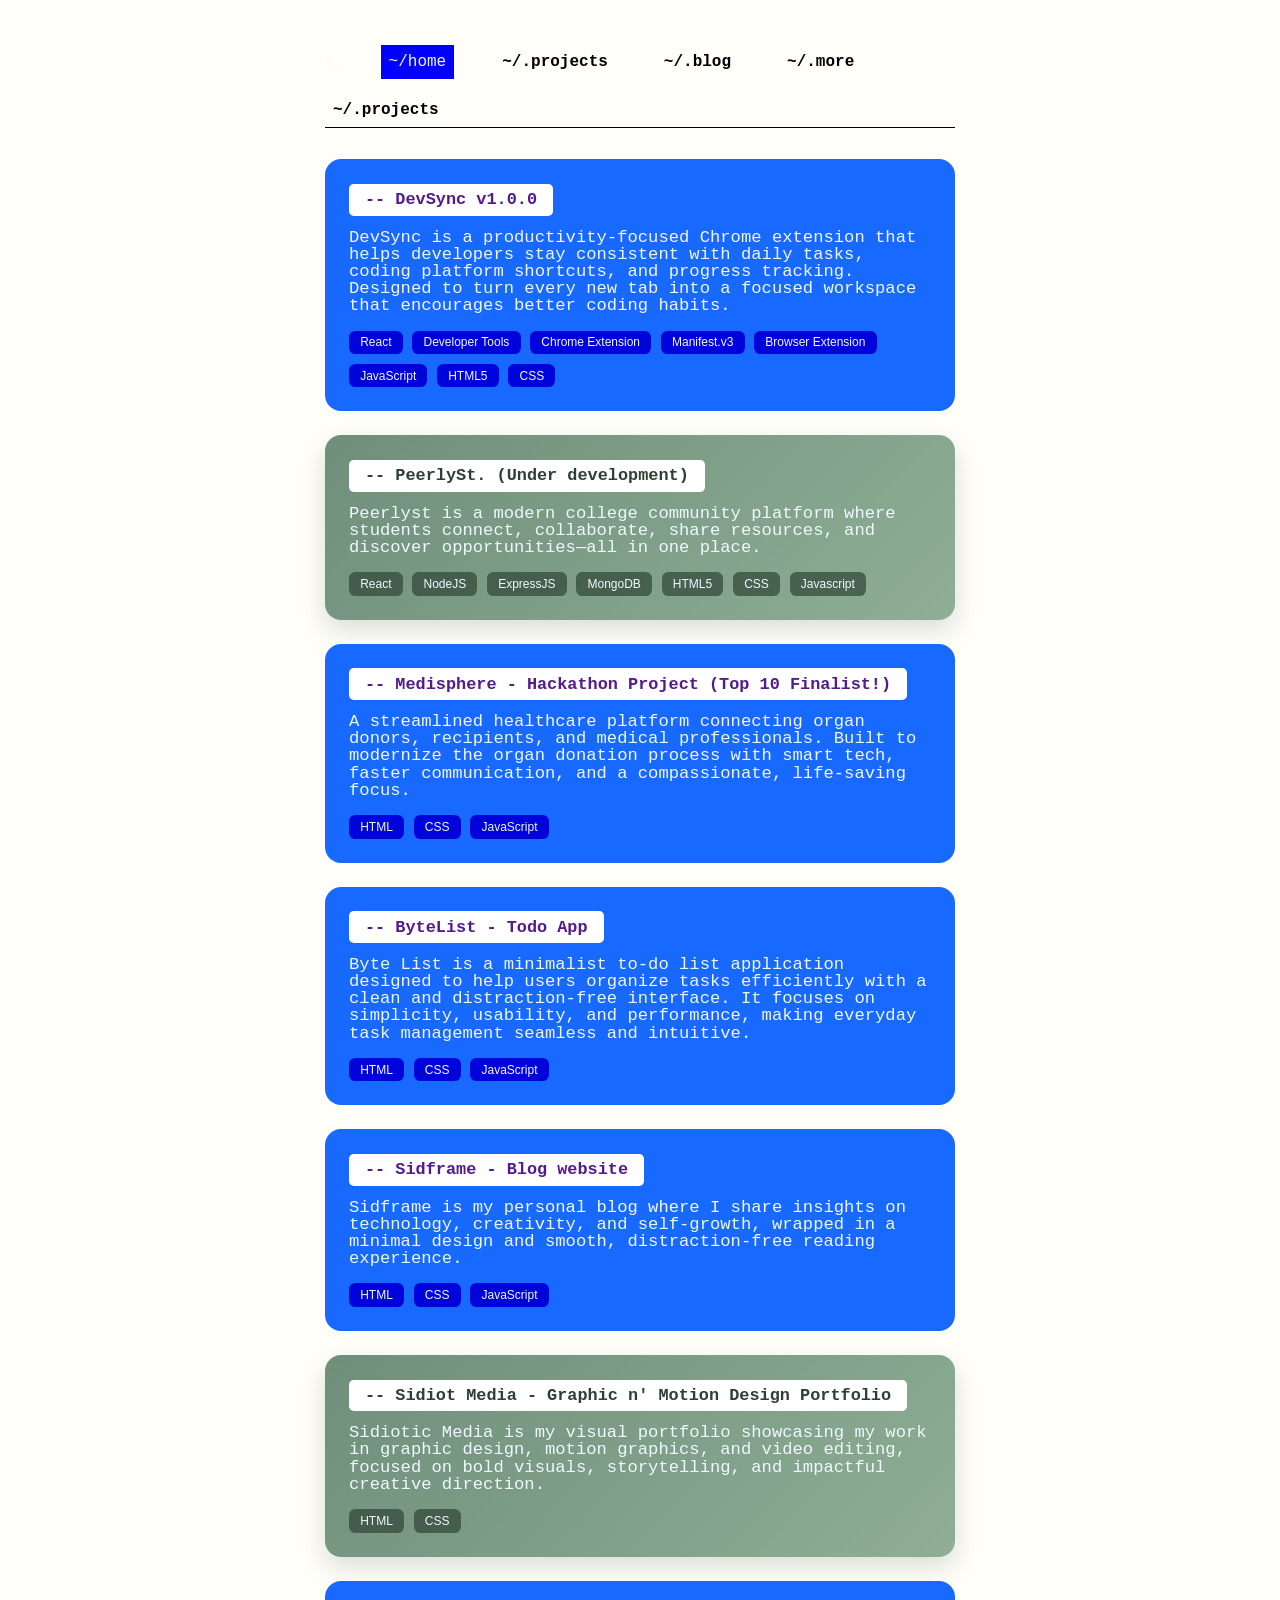
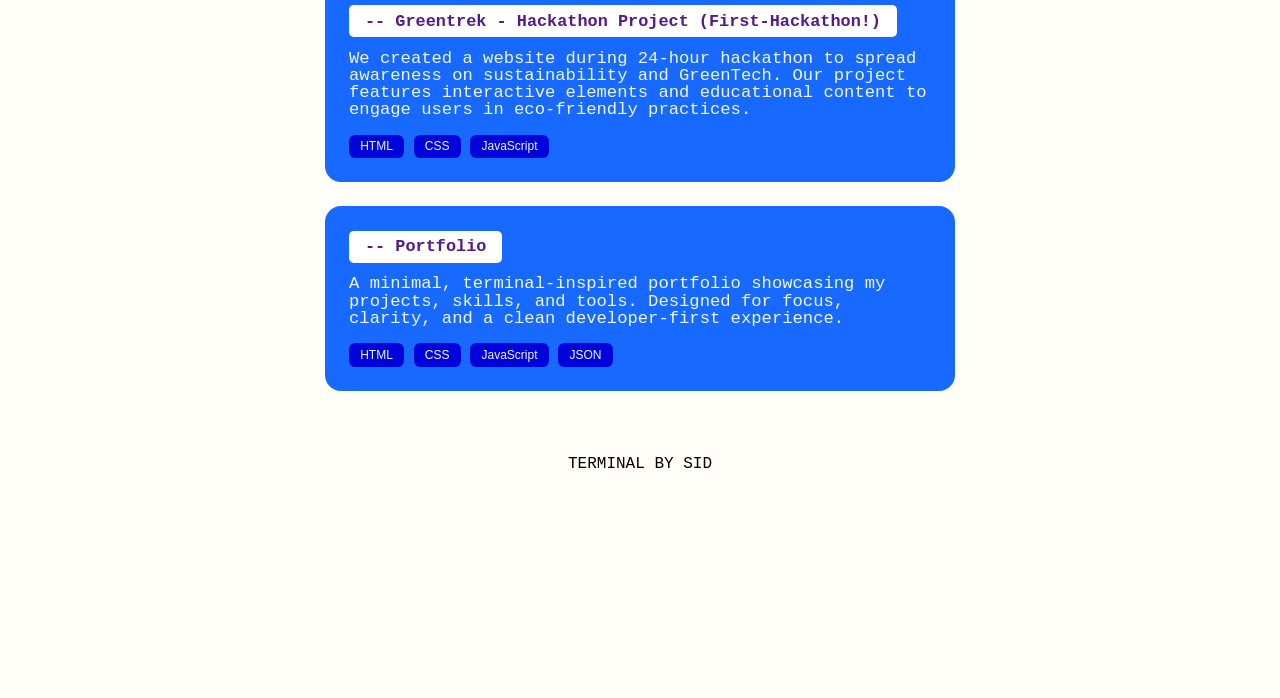
<file: portfolio.html>
<!DOCTYPE html>
<html lang="en">
<head>
    <meta charset="UTF-8">
    <meta name="viewport" content="width=device-width, initial-scale=1.0">
    <title>Sidbytes - Projects</title>
    <link rel="shortcut icon" href="images/zuck-modified.png" type="image/x-icon">
    <link rel="stylesheet" href="home.css">
    <link rel="stylesheet" href="portfolio.css">
    <link rel="" href="">
</head>
<body>

    <script data-name="BMC-Widget" data-cfasync="false" src="https://cdnjs.buymeacoffee.com/1.0.0/widget.prod.min.js"
        data-id="sidisreal" data-description="Support me on Buy me a coffee!" data-message="" data-color="white" data-emoji="☕"
        data-position="Right" data-x_margin="18" data-y_margin="18"></script>

    <div class="main">
        <div class="nav-bar">
            <p>>_</p>
            <a href="index.html"><button id="home-spec">~/home</button></a>
            <a href="portfolio.html"><button id="home">~/.projects</button></a>
            <a href="https://sidframe.vercel.app/" target="_blank"><button id="home">~/.blog</button></a>
            <!-- <button id="home">~/.stacks</button> -->
            <div class="dropdown home">
               <button id="more-btn" class="dropdown-button more-btn">~/.more</button>
                <div id="dropdown-content" class="dropdown-content">
                    <a href="more/favourites.html">Favorites</a>
                    <a href="more/contact.html">Contact</a>
                </div>
            </div>
        </div>

        <div class="gap"></div>
        
        <div class="info-bar">
            <p id="home">~/.projects</p>
        </div>
        <hr id="division">
        
       <div class="portfolio-container"></div>
       <script src="portfolio.js"></script>

    <div class="gap1"></div>
    <p id="endtitle">TERMINAL BY SID</p>

    <div class="gap1"></div>
    </div>
</body>
</html>
</file>
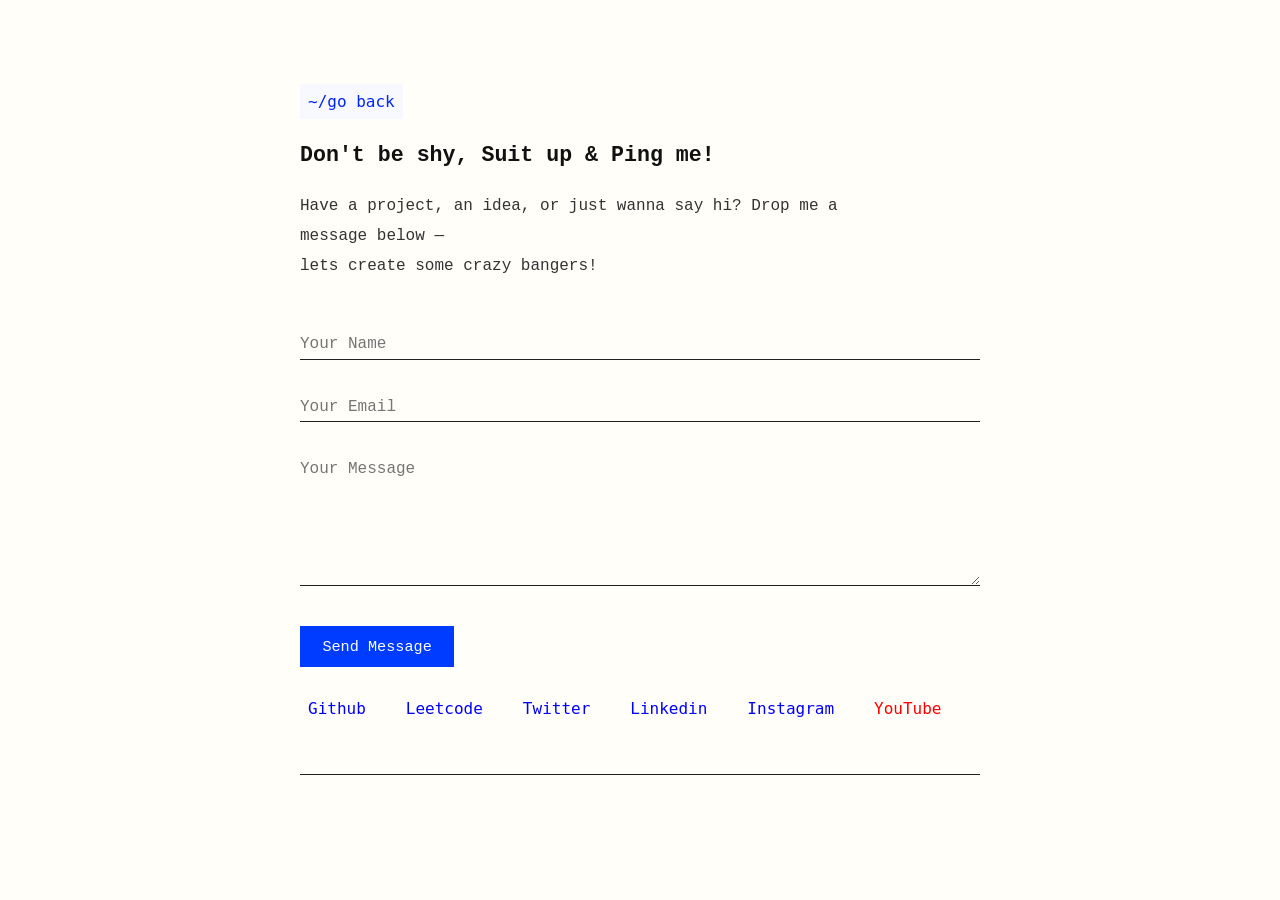
<file: more/contact.html>
<!DOCTYPE html>
<html lang="en">

<head>
    <meta charset="UTF-8">
    <meta name="viewport" content="width=device-width, initial-scale=1.0">
    <title>Sidbytes</title>
    <link rel="stylesheet" href="styles/contact.css">
    <link rel="shortcut icon" href="images/zuck-modified.png" type="image/x-icon">
</head>

<body>





    <div class="contact-container" id="contact-container">
        <div class="goback home">
            <a href="../index.html" id="home" class="home">~/go back</a>
        </div>

        <h2 class="contact-heading">Don't be shy, Suit up & Ping me!</h2>
        <p class="contact-subtext">
            Have a project, an idea, or just wanna say hi? Drop me a message below — <br>
            lets create some crazy bangers!
        </p>

        <form action="https://api.web3forms.com/submit" method="POST" class="contact-form">
            <input type="hidden" name="access_key" value="1933ae2d-0d6a-4007-b1ad-0889373e31ab">

            <input type="text" name="name" placeholder="Your Name" class="contact-input" required>
            <input type="email" name="email" placeholder="Your Email" class="contact-input" required>
            <textarea name="message" placeholder="Your Message" class="contact-textarea" required></textarea>

            <button type="submit" class="contact-btn">Send Message</button>
        </form>


        <div class="social-links"><a href="https://github.com/sidwgit" target="_blank"><button id="home69">Github</button></a>
            <a href="https://leetcode.com/u/sidisreal/" target="_blank"><button id="home69">Leetcode</button></a>
            <a href="https://x.com/sidbitss" target="_blank"><button id="home69">Twitter</button></a>
            <a href="https://www.linkedin.com/in/starboylive/" target="_blank"><button id="home69">Linkedin</button></a>
            <a href="https://www.instagram.com/sidiswater/" target="_blank"><button id="home69">Instagram</button></a>
            <a href="https://www.youtube.com/@sidiswired" target="_blank"><button id="home4">YouTube</button></a>
        </div>
    </div>

    <script data-name="BMC-Widget" data-cfasync="false" src="https://cdnjs.buymeacoffee.com/1.0.0/widget.prod.min.js"
        data-id="sidisreal" data-description="Support me on Buy me a coffee!" data-message="" data-color="#ffdd00"
        data-position="Right" data-x_margin="18" data-y_margin="18"></script>

</body>

</html>
</file>
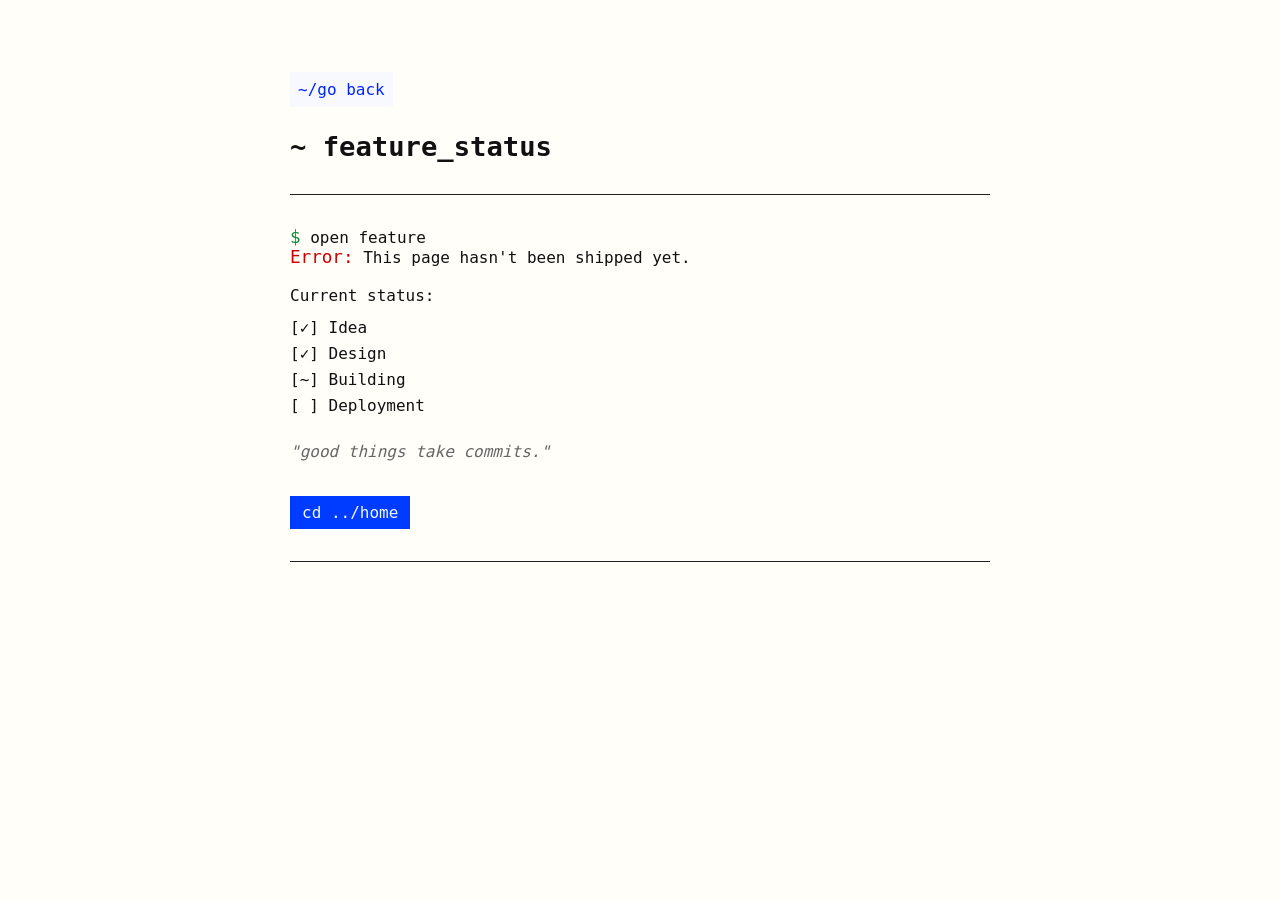
<file: more/favourites.html>
<!DOCTYPE html>
<html lang="en">
<head>
    <meta charset="UTF-8">
    <meta name="viewport" content="width=device-width, initial-scale=1.0">
    <title>Sidbytes - Favourites</title>

    <link rel="stylesheet" href="styles/underdevelopment.css">
    <link rel="shortcut icon" href="images/zuck-modified.png">
</head>

<body>

<div class="container">

    <div class="goback home">
            <a href="../index.html" id="home" class="home">~/go back</a>
        </div>

    <h1>~ feature_status</h1>

    <div class="terminal">

        <p><span class="green">$</span> open feature</p>

        <p>
            <span class="red">Error:</span>
            This page hasn't been shipped yet.
        </p>

        <br>

        <p>Current status:</p>

        <ul>
            <li>[✓] Idea</li>
            <li>[✓] Design</li>
            <li>[~] Building</li>
            <li>[ ] Deployment</li>
        </ul>

        <br>

        <p class="quote">
            "good things take commits."
        </p>

        <br>

        <a href="../index.html" class="button">
            cd ../home
        </a>

    </div>

</div>

</body>
</html>
</file>
<file: home.css>
* {
    margin: 0;
    padding: 0;
    box-sizing: border-box;
    background-color: rgb(255, 254, 249);
    color: aliceblue;
}

body {
    background-color: transparent;
}

html {
    background-color: transparent;
}

.main {
    background-color: transparent;
    height: 70vh;
    width: 70vh;
    margin: auto;
    margin-top: 3rem;
    margin-bottom: 2rem;
    color: aliceblue;
}

.nav-bar {
    height: 3vh;
    width: 50vh;
    font-family: monospace;
    background-color: transparent;
    gap: 2.5rem;
    display: flex;
    justify-content: flex-start;
    align-items: center;

}

.gap {
    height: 2vh;
    /* background-color: cyan;ś */
}

#home-spec {
    font-family: monospace;
    background-color: blue;
    border: 0;
    padding: 0.5rem;
    color: aliceblue;
    font-size: 1rem;

}

#home-spec:hover {
    background-color: blue;
    color: aliceblue;
    cursor: pointer;
}

#home {
    font-family: monospace;
    background-color: transparent;
    color: rgb(0, 0, 0);
    border: 0;
    padding: 0.5rem;
    font-size: 1rem;
    font-weight: 600;
}

#home:hover {
    background-color: blue;
    color: aliceblue;
    cursor: pointer;
}

#division {
    height: 0.0244rem;
    background-color: black;
    /* color: bisque; */
    border: 0;
}

.info-block {
    color: rgb(0, 0, 0);
    display: flex;
    flex-direction: row;
    align-items: center;
    justify-content: space-around;
    font-size: 5rem;

}

.info-block-2 {
    color: rgb(0, 0, 0);
    display: flex;
    flex-direction: column;
    column-gap: 0.2rem;
    gap: 0.2rem;
    margin: 0;
    border: 0;
    margin-top: 2rem;
}

#webdec {
    /* font-weight: bold; */
    font-size: 1.1rem;
    color: blue;
}

#zuck {
    height: 18vh;
    border-radius: 1rem;
    margin-top: 2.2rem;
}

#intro {
    font-size: 1rem;
    color: black;
    font-family: monospace;
}

#home2 {
    font-family: monospace;
    font-size: 1.1rem;
    background-color: transparent;
    border: 0;
    color: blue;


}

#home2:hover {
    background-color: blue;
    color: aliceblue;
    cursor: pointer;
}

#home3 {
    font-family: monospace;
    font-size: 1.1rem;
    background-color: transparent;
    border: 0;
    color: blue;
    padding-bottom: 1rem;
}

#home3:hover {
    background-color: blue;
    color: aliceblue;
    cursor: pointer;
}

#home4 {
    font-family: monospace;
    background-color: transparent;
    border: 0;
    padding: 0.5rem;
    font-size: 1rem;
    color: #FF0000;
}

#home4:hover {
    background-color: #FF0000;
    color: aliceblue;
    cursor: pointer;
}

#home5 {
    font-family: monospace;
    background-color: transparent;
    border: 0;
    padding: 0.5rem;
    font-size: 1rem;
    color: blue;
}

#home5:hover {
    background-color: blue;
    color: aliceblue;
    cursor: pointer;
}

#home69 {
    font-family: monospace;
    background-color: transparent;
    border: 0;
    padding: 0.5rem;
    font-size: 1rem;
    color: blue;
}

#home69:hover {
    background-color: blue;
    color: rgb(255, 230, 0);
    cursor: pointer;
}

.gap32 {
    height: 1vh;
    /* background-color: cyan;ś */
}

#home6 {
    font-family: monospace;
    background-color: transparent;
    color: black;
    border: 0;
    padding: 0.5rem;
    font-size: 1rem;
    text-align: center;
}

/* #home6:hover{
    background-color: blue;
    color: aliceblue;
    cursor: pointer;
} */

.bottoms {
    height: 15vh;
}

#resume {
    font-family: monospace;
    background-color: transparent;
    border: 0;
    padding: 0.4rem;
    font-size: 1rem;
    color: green;
    float: right;
    margin-top: -0.050rem;
    /* margin-right: 0.5rem; */
    transition: all 0.2s ease;
    background-color: yellowgreen;
    color: black;
    border-radius: 0.5rem;
}

#resume:hover {
    background-color: green;
    color: aliceblue;
    cursor: pointer;
}


/* Responsive for mobile */
@media (max-width: 768px) {
    .main {
        width: 90vw;
        height: auto;
        padding: 1rem;
    }

    .nav-bar {
        flex-wrap: wrap;
        width: 100%;
        gap: 0.5rem;
        font-size: 0.9rem;
    }

    .info-block {
        flex-direction: column;
        align-items: center;
        gap: 1rem;
    }

    .info-block-2 {
        align-items: center;
        text-align: center;
        margin-top: 0.5rem;
    }

    #zuck {
        height: 20vh;
        width: auto;
        margin-top: 0.5rem;
    }

    .year-block {
        text-align: center;
        padding: 0.5rem;
    }

    .social-bar {
        display: flex;
        flex-direction: column;
        align-items: center;
        gap: 0.5rem;
        text-align: center;
    }

    .top-gap,
    .gap,
    .gap32,
    .bottoms {
        height: 2vh;
    }

    #intro {
        font-size: 0.95rem;
    }

    button {
        font-size: 0.9rem !important;
        padding: 0.3rem !important;
    }
}

.ps-btn {
    color: black;
    margin-top: 0.2rem;
    list-style-type: none;
    display: flex;
    justify-content: left;
    align-items: center;
    padding-right: 1rem;
    font-size: 0.98rem;
    font-family: monospace;
    font-weight: 500;
    border: 0;
}

.ps-btn:hover {
    cursor: pointer;
    border: 0.1rem solid black;
}

.link {
    text-decoration: none;
}

.link:hover {
    border: 0;
    text-decoration: none;
}


.cp {
    height: 2.5vh;
    width: 2.5vh;
    border-radius: 2rem;
    margin-right: 1rem;
    /* display: flex;
    justify-content: space-around; */

}

/* .linkstation {
    font-family: 'Courier New', Courier, monospace;
    font-size: 1.1rem;
    background-color: transparent;
    border: 0;
    color: rgb(76, 0, 255);
    text-decoration: none;
    letter-spacing: -0.1rem;
    display: inline-flex;
    justify-content: space-evenly;
    margin-left: 1rem;
    margin-top: 1.5rem;
  
  }

    .linkstation:hover {
        background-color: rgb(76, 0, 255);
        color: aliceblue;
        cursor: pointer;
    } */

/* RGB Animation */
@keyframes rgbCycle {
    0% {
        color: rgb(255, 0, 0);
    }

    /* Red */
    25% {
        color: rgb(156, 156, 0);
    }

    /* Yellow */
    50% {
        color: rgb(0, 255, 0);
    }

    /* Green */
    75% {
        color: rgb(0, 170, 255);
    }

    /* Blue */
    100% {
        color: rgb(255, 0, 255);
    }

    /* Magenta */
}

.linkstation {
    font-family: 'Courier New', Courier, monospace;
    font-size: 1.1rem;
    background-color: transparent;
    border: 0;
    text-decoration: none;
    letter-spacing: -0.1rem;
    display: inline-flex;
    justify-content: space-evenly;
    margin-left: 1rem;
    margin-top: 1.5rem;
    transition: all 0.3s ease;

    /* NEW: RGB animation */
    animation: rgbCycle 1s linear infinite;
}

/* Hover */
.linkstation:hover {
    background-color: rgb(76, 0, 255);
    color: aliceblue !important;
    cursor: pointer;
    animation: none;
    /* stop anim on hover if you want solid color */
    font-size: 1.2rem;
}

.cp-links {
    display: flex;
    flex-direction: row;
    justify-content: space-between;
    align-items: center;
    gap: 1.5rem;
    background-color: transparent;
    flex-wrap: wrap;
}

/* LeetCode Widget Styling */
.leetcode-card {
    display: flex;
    flex-direction: row;
    align-items: center;
    background-color: #282828 !important;
    border: 1px solid #3c3c3c !important;
    border-radius: 12px;
    padding: 1.2rem;
    gap: 1.5rem;
    width: 320px;
    height: auto;
    box-shadow: 0 4px 12px rgba(0, 0, 0, 0.2);
}

.leetcode-card * {
    background-color: transparent !important;
    box-sizing: border-box;
    font-family: monospace;
}

.leetcode-progress-container {
    position: relative;
    width: 110px;
    height: 110px;
    flex-shrink: 0;
    background-color: transparent !important;
}

.leetcode-svg {
    width: 100%;
    height: 100%;
    transform: rotate(0deg);
    background-color: transparent !important;
}

.leetcode-svg .track-bg {
    fill: none;
    stroke-width: 4.5px;
    background-color: transparent !important;
}

.leetcode-svg .easy-bg {
    stroke: rgba(0, 184, 163, 0.12);
}

.leetcode-svg .med-bg {
    stroke: rgba(255, 192, 30, 0.12);
}

.leetcode-svg .hard-bg {
    stroke: rgba(239, 71, 67, 0.12);
}

.leetcode-svg .segment {
    fill: none;
    stroke-width: 5px;
    stroke-linecap: round;
    transition: stroke-dasharray 0.8s ease, stroke-dashoffset 0.8s ease;
    background-color: transparent !important;
}

.leetcode-svg .easy-seg {
    stroke: rgb(0, 184, 163);
}

.leetcode-svg .med-seg {
    stroke: rgb(255, 192, 30);
}

.leetcode-svg .hard-seg {
    stroke: rgb(239, 71, 67);
}

.leetcode-center-text {
    position: absolute;
    top: 50%;
    left: 50%;
    transform: translate(-50%, -50%);
    text-align: center;
    width: 90%;
    display: flex;
    flex-direction: column;
    justify-content: center;
    align-items: center;
    background-color: transparent !important;
}

.leetcode-center-text .solved-count {
    font-size: 1.25rem;
    font-weight: 700;
    color: #ffffff !important;
    background-color: transparent !important;
}

.leetcode-center-text .solved-count .total-count {
    font-size: 0.75rem;
    color: #8a8a8a !important;
    font-weight: 400;
    background-color: transparent !important;
}

.leetcode-center-text .solved-label {
    font-size: 0.7rem;
    color: rgb(0, 184, 163) !important;
    font-weight: 600;
    margin-top: 1px;
    background-color: transparent !important;
}

.leetcode-center-text .attempting-label {
    font-size: 0.62rem;
    color: #8a8a8a !important;
    margin-top: 4px;
    background-color: transparent !important;
}

.leetcode-stats {
    display: flex;
    flex-direction: column;
    gap: 0.5rem;
    flex-grow: 1;
    width: 100%;
    background-color: transparent !important;
}

.leetcode-stats .stat-box {
    background-color: #333333 !important;
    border-radius: 8px;
    padding: 0.4rem 0.6rem;
    display: flex;
    flex-direction: column;
    align-items: center;
    justify-content: center;
    width: 100%;
}

.leetcode-stats .stat-header {
    font-size: 0.72rem;
    font-weight: 700;
    background-color: transparent !important;
}

.leetcode-stats .easy-text {
    color: rgb(0, 184, 163) !important;
}

.leetcode-stats .med-text {
    color: rgb(255, 192, 30) !important;
}

.leetcode-stats .hard-text {
    color: rgb(239, 71, 67) !important;
}

.leetcode-stats .stat-value {
    font-size: 0.82rem;
    color: #ffffff !important;
    font-weight: 700;
    margin-top: 2px;
    background-color: transparent !important;
}


@media (max-width: 768px) {
    .linkstation {
        font-size: 1rem;
        margin-left: -0.5rem;
    }

    .cp-links {
        display: flex;
        flex-direction: column;
        align-items: center;
        justify-content: center;
        gap: 1.5rem;
    }

    .cp-list {
        display: inline-flex;
        justify-content: center;
        flex-direction: column;
    }

    .link {
        font-weight: 500;
    }

    .github-heatmap {
        width: 100%;
        height: 60px;
        overflow: hidden;
    }

    .github-heatmap img {
        width: 220%;
        max-width: none;
        margin-left: -10px;
    }
}

#gitA {
    font-family: monospace;
    background-color: transparent;
    border: 0;
    padding: 0.5rem;
    /* font-size: 1rem; */
    color: black;
    /* margin-top: 1rem; */
}

.github-heatmap {
    width: 100%;
    /* whatever fits your sidebar */
    /* height: 45px;               zooms into last few months */
    overflow: hidden;
    /* hides old months */
    border-radius: 6px;
}

.github-heatmap img {
    width: 100%;
    /* zoom in horizontally */
    /* transform: translateX(-400px); */
    /* move left to show latest months */
}


@media (max-width: 400) {
    .github-heatmap {
        width: 100px;
        /* whatever fits your sidebar */
        /* height: 45px; */
        /* zooms into last few months */
        overflow: hidden;
        /* hides old months */
        border-radius: 6px;
    }

    .github-heatmap img {
        width: 100%;
        /* zoom in horizontally */
        transform: translateX(-200px);
        /* move left to show latest months */
    }

    .cp-links {
        display: flex;
        flex-direction: column;
        align-items: center;
        justify-content: center;
        gap: 1.5rem;
    }

    .cp-list,
    .link {
        display: inline-flex;
        justify-content: center;
        flex-direction: column;
    }
}

.terminal-line {
    margin-top: 12px;
    font-family: inherit;
    font-size: 0.98rem;
    color: rgb(0, 0, 139);
    display: flex;
    align-items: center;
    gap: 8px;
    height: 1.4em;
}

.terminal-line .typed {
    color: rgb(0, 122, 75);
    background: transparent;
    padding: 2px 4px;
    border-radius: 4px;
    display: inline-block;
    white-space: pre;
    overflow: hidden
}

.cursor {
    color: rgb(0, 122, 75);
    font-weight: 800;
    line-height: 1;
    transform: translateY(-2px);
    opacity: 0.95;
    /* margin-left: -1rem; */
}


@media (prefers-reduced-motion: reduce) {
    .cursor {
        animation: none;
    }
}

@keyframes blink {
    50% {
        opacity: 0
    }
}

.cursor {
    margin-top: 0.2rem;
    animation: blink 0.5s steps(2, start) infinite
}

/* 
#summer {
  position: fixed;
  top: 0;
  left: 0;
  width: 100%;
  height: 100%;
  pointer-events: none;
  z-index: -1;
} */


/* Container needed to position the dropdown content */
.dropdown {
    position: relative;
    display: inline-block;
}

.more-btn {
    font-family: monospace;
    background-color: transparent;
    color: rgb(0, 0, 0);
    border: 0;
    padding: 0.5rem;
    font-size: 1rem;
    font-weight: 600;
}

.more-btn:hover {
    background-color: blue;
    color: aliceblue;
    cursor: pointer;
}

/* Hide the dropdown menu by default and position it */
.dropdown-content {
    display: none;
    position: absolute;
    background-color: #f1f1f1;
    min-width: 160px;
    box-shadow: 0px 8px 16px rgba(0, 0, 0, 0.2);
    z-index: 1;
    border-radius: 4px;
}

/* Style the links inside the dropdown */
.dropdown-content a {
    color: black;
    padding: 12px 16px;
    text-decoration: none;
    display: block;
}

/* Change color of dropdown links on hover */
.dropdown-content a:hover {
    background-color: #ddd;
}

/* Show class to be toggled via JavaScript */
.show {
    display: block;
}

@media (max-width: 768px) {
    .dropdown-content{
        margin-left: -2.3rem;
        padding: 1px 1px; 
        min-width: 80px;
        margin-top: 0.5rem;
    }
}
@media (max-width: 400px) {
    .dropdown-content{
        margin-left: -2.3rem;
        padding: 1px 1px; 
        min-width: 80px;
        margin-top: 0.5rem;
    }
}
</file>
<file: portfolio.css>
* {
 	box-sizing: border-box;
 	margin: 0;
 	padding: 0;
 }

 body {
 	background-color: rgb(255, 254, 249);
 	color: aliceblue;
 	font-family: 'Courier New', Courier, monospace monospace;
 }

 .main{
  margin-bottom: 2rem;
 }

.portfolio-container {
  display: flex;
  flex-direction: column;
  gap: 1.5rem;
  margin: auto;
  margin-top: 2rem;
  transition: 0.2s ease all;  
}

.card-link {
  text-decoration: none;
}


.portfolio-card {
  background: rgb(24, 105, 255);
  color: white;
  border-radius: 1rem;
  /* padding: 1.5rem; */
  padding: 2rem 1.5rem 1.5rem 1.5rem;
  font-family:  'Courier New', monospace, monospace;
  position: relative;
  transition: 0.2s ease all;
}

.portfolio-card--dev {
  background: linear-gradient(135deg, #6f8f7b 0%, #8fae95 100%);
  box-shadow: 0 10px 25px rgba(72, 96, 79, 0.2);
}

.portfolio-card--dev .portfolio-desc,
.portfolio-card--dev .tech-stack {
  background: transparent;
}

.portfolio-card--dev .tech {
  background: rgba(47, 69, 54, 0.7);
}

.portfolio-card--dev .portfolio-title {
  color: #2d4034;
}

.portfolio-card::before {
  content: "";
  height: 0.6rem;
  background: transparent;
  border-radius: 0.75rem 0.75rem 0 0;
  position: absolute;
  top: 0;
  left: 0;
  right: 0;
}

.portfolio-card:hover {
  cursor:pointer;
  transform: scale(1.02, 1.03);
}


.portfolio-title {
  font-size: 1.055rem;
  margin-bottom: 0.8rem;
  color: #551A8B;
  font-weight: 550;
  background-color: rgb(255, 255, 255);
  border-radius: 0.3rem;
  margin-top: -1rem;
  margin-left: 0;
  margin-right: 0;
  padding: 0.4rem 1rem;
  display: inline-block;
  position: relative;
  z-index: 2;
}

.card-badge {
  position: absolute;
  top: 12px;
  left: 16px;
  display: inline-block;
  margin: 0;
  padding: 0.35rem 0.7rem;
  border-radius: 999px;
  background: rgba(255, 255, 255, 0.24);
  color: #f8fff9;
  font-size: 0.75rem;
  font-weight: 700;
  letter-spacing: 0.04em;
  text-transform: uppercase;
  z-index: 6;
  pointer-events: none;
  box-shadow: 0 3px 8px rgba(0,0,0,0.12);
}

.portfolio-card--dev .card-badge {
  background: rgba(36,58,47,0.9);
  color: #f1f7f2;
}

.portfolio-desc {
  font-size: 1.075rem;
  font-weight: 500;
  line-height: 1;
  margin-bottom: 1rem;
  background-color: rgb(24, 105, 255);
}

.tech-stack {
  display: flex;
  gap: 0.6rem;
  flex-wrap: wrap;
  background-color: rgb(24, 105, 255);
}

.tech {
  background: rgb(0, 4, 218);
  padding: 0.3rem 0.7rem;
  border-radius: 0.4rem;
  font-size: 0.75rem;
  font-family: Arial, Helvetica, sans-serif;
}

.gap1{
    height: 4rem;
}

#endtitle{
    text-align: center;
    color: black;
    font-size: 1rem;
    font-family: 'Courier New', Courier, monospace;
    margin-bottom: 10rem;
   
}

/* Container needed to position the dropdown content */
.dropdown {
    position: relative;
    display: inline-block;
}

.more-btn {
    font-family: monospace;
    background-color: transparent;
    color: rgb(0, 0, 0);
    border: 0;
    padding: 0.5rem;
    font-size: 1rem;
    font-weight: 600;
}

.more-btn:hover {
    background-color: blue;
    color: aliceblue;
    cursor: pointer;
}

/* Hide the dropdown menu by default and position it */
.dropdown-content {
    display: none;
    position: absolute;
    background-color: #f1f1f1;
    min-width: 160px;
    box-shadow: 0px 8px 16px rgba(0, 0, 0, 0.2);
    z-index: 1;
    border-radius: 4px;
}

/* Style the links inside the dropdown */
.dropdown-content a {
    color: black;
    padding: 12px 16px;
    text-decoration: none;
    display: block;
}

/* Change color of dropdown links on hover */
.dropdown-content a:hover {
    background-color: #ddd;
}

/* Show class to be toggled via JavaScript */
.show {
    display: block;
}

@media (max-width: 768px) {
    .dropdown-content{
        margin-left: -2.3rem;
        padding: 1px 1px; 
        min-width: 80px;
        margin-top: 0.5rem;
    }
}
@media (max-width: 400px) {
    .dropdown-content{
        margin-left: -2.3rem;
        padding: 1px 1px; 
        min-width: 80px;
        margin-top: 0.5rem;
    }
}
</file>
<file: more/styles/contact.css>
body{
    background:#fffef9;
    font-family:"Courier New", monospace;
    color:#111;
    display:flex;
    justify-content:center;
    align-items:flex-start;
    padding:80px 24px;
    line-height:1.8;
}

#home{
    font-family: monospace;
    background-color: rgb(248, 248, 255);
    border: 0;
    padding: 0.5rem;
    color: rgb(0, 38, 253);
    font-size: 1rem;
    text-decoration: none;
}
#home:hover{
    background-color: blue;
    color: aliceblue;
    cursor: pointer;
}

.back-link{
    display:inline-block;
    /* margin-bottom:1rem; */
    font-family: monospace;
    font-size:1.5rem;
    /* font-weight:600; */

    color:#003cff;
    text-decoration:none;

    padding:0.3rem 0.5rem;

    transition:all .2s ease;
}



.back-link:hover{
    background:#003cff;
    color:#fffef9;
}

.contact-container{
    width:100%;
    max-width:680px;   /* was 760 */
}

/* ---------- Heading ---------- */

.contact-heading{
    font-size:1.35rem;
    margin-bottom:.8rem;
    font-weight:700;
}

.contact-subtext{
    width:90%;
    color:#333;
    margin-bottom:3rem;
    line-height:1.9;
}

/* ---------- Form ---------- */

.contact-form{
    display:flex;
    flex-direction:column;
    gap:2rem;
}

.contact-input,
.contact-textarea{

    width:100%;

    border:none;
    border-bottom:1px solid #222;

    background:transparent;

    padding:.35rem 0;

    font-size:1rem;

    font-family:inherit;

    outline:none;
}

.contact-textarea{

    min-height:120px;
    resize:vertical;
}

.contact-input:focus,
.contact-textarea:focus{

    border-bottom:2px solid #003cff;
}

/* ---------- Button ---------- */

.contact-btn{

    align-self:flex-start;

    margin-top:.5rem;

    padding:.7rem 1.4rem;

    background:#003cff;
    color:white;

    border:none;

    font-family:inherit;
    font-size:.95rem;

    cursor:pointer;
}

.contact-btn:hover{
    background:#001dc4;
}

/* ---------- Divider ---------- */

.contact-container::after{

    content:"";

    display:block;

    margin:3rem 0 2rem;

    border-bottom:1px solid #222;
}

/* ---------- Social ---------- */

.social-links{

    display:flex;

    gap:1.5rem;

    margin-top:1.5rem;

    align-items:center;

    flex-wrap:wrap;
}

.social-link{

    color:#003cff;

    text-decoration:none;
}

.social-link:hover{

    background:#003cff;

    color:white;

    padding:0 .25rem;
}

#home69{
    font-family: monospace;
    background-color: transparent;
    border: 0;
    padding: 0.5rem;
    font-size: 1rem;
    color: blue;
}
#home69:hover{
    background-color: blue;
    color:rgb(255, 230, 0);
    cursor: pointer;
}
#home4{
    font-family:  monospace;
    background-color: transparent;
    border: 0;
    padding: 0.5rem;
    font-size: 1rem;
    color: #FF0000;
}
#home4:hover{
    background-color: #FF0000;
    color: aliceblue;
    cursor: pointer;
}
</file>
<file: more/styles/underdevelopment.css>
*{
    margin:0;
    padding:0;
    box-sizing:border-box;
}

body{

    background:#fffef9;

    color:#111;

    font-family: monospace;

    display:flex;
    justify-content:center;

    padding:80px 25px;

    /* line-height:1.9; */
}

.container{

    width:100%;
    max-width:700px;
}

.back-link{

    display:inline-block;

    margin-bottom:2.5rem;

    text-decoration:none;

    color:#003cff;

    padding:2px 6px;

    transition:.2s;
}

.back-link:hover{

    background:#003cff;

    color:white;
}

h1{

    font-size:1.7rem;

    margin-bottom:2rem;
}

.terminal{

    font-size: 1rem;

    border-top:1px solid #222;

    border-bottom:1px solid #222;

    padding:2rem 0;
}

.green{

    font-size: 1.1rem;
    color:#0b8f39;
}

.red{
    font-size: 1.1rem;
    color:#d10000;
}

ul{

    list-style:none;

    margin-top:.8rem;
}

li{

    margin:.45rem 0;
}

.quote{

    color:#666;
    
    font-style:italic;
}

.button{

    display:inline-block;

    margin-top:1rem;

    text-decoration:none;

    background-color: #003cff;
    color:aliceblue;

    padding:.45rem .75rem;

    transition:.2s;
}

.button:hover{

    background:#dae3ff;
    /* padding:.45rem .75rem; */

    color:black;
}

#home{
    font-family: monospace;
    border: 0;
    padding: 0.5rem;
   background-color: rgb(248, 248, 255);
    color: rgb(0, 38, 253);
    font-size: 1rem;
    text-decoration: none;
}
#home:hover{
    
     background-color: blue;
    color: aliceblue;
    cursor: pointer;
}

.back-link{
    display:inline-block;
    /* margin-bottom:1rem; */
    font-family: monospace;
    font-size:1.5rem;
    /* font-weight:600; */

    color:#003cff;
    text-decoration:none;

    padding:0.3rem 0.5rem;

    transition:all .2s ease;
}

.goback{
    margin-bottom: 2rem;
}


.back-link:hover{
    background:#003cff;
    color:#fffef9;
}
</file>
